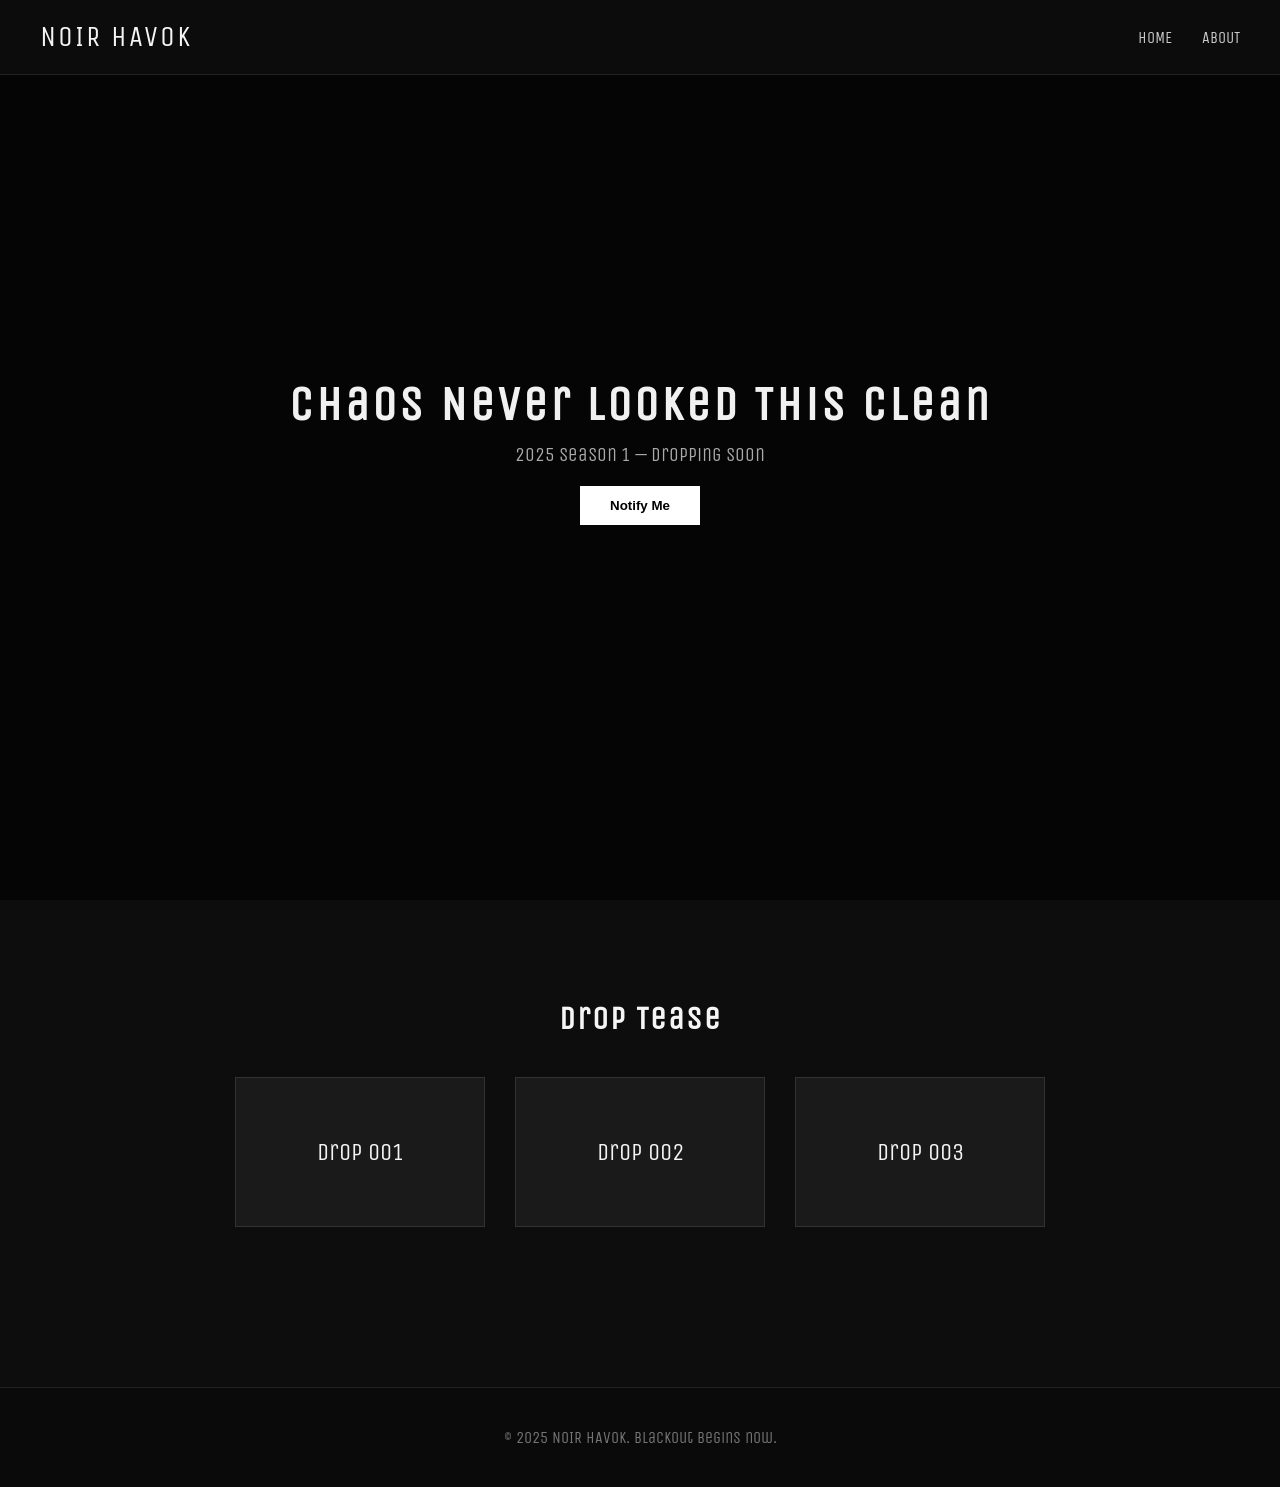
<file: index.html>
<!DOCTYPE html>
<html lang="en">
<head>
  <meta charset="UTF-8" />
  <meta name="viewport" content="width=device-width, initial-scale=1.0"/>
  <title>NOIR HAVOK</title>
  <link rel="stylesheet" href="style.css" />
  <link href="https://fonts.googleapis.com/css2?family=Unica+One&display=swap" rel="stylesheet">
</head>
<body>
  <header>
    <div class="logo">NOIR HAVOK</div>
    <nav>
      <ul>
        <li><a href="index.html">HOME</a></li>
        <li><a href="about.html">ABOUT</a></li>
      </ul>
    </nav>
  </header>

  <section class="hero">
    <div class="overlay"></div>
    <div class="hero-content">
      <h1>Chaos Never Looked This Clean</h1>
      <p>2025 Season 1 — Dropping Soon</p>
      <button onclick="notify()">Notify Me</button>
    </div>
  </section>

  <section class="teaser">
    <h2>Drop Tease</h2>
    <div class="product-grid">
      <div class="product-card">Drop 001</div>
      <div class="product-card">Drop 002</div>
      <div class="product-card">Drop 003</div>
    </div>
  </section>

  <footer>
    <p>&copy; 2025 NOIR HAVOK. Blackout begins now.</p>
  </footer>

  <script>
    function notify() {
      alert("You're on the list. We'll hit you up.");
    }
  </script>
</body>
</html>
</file>
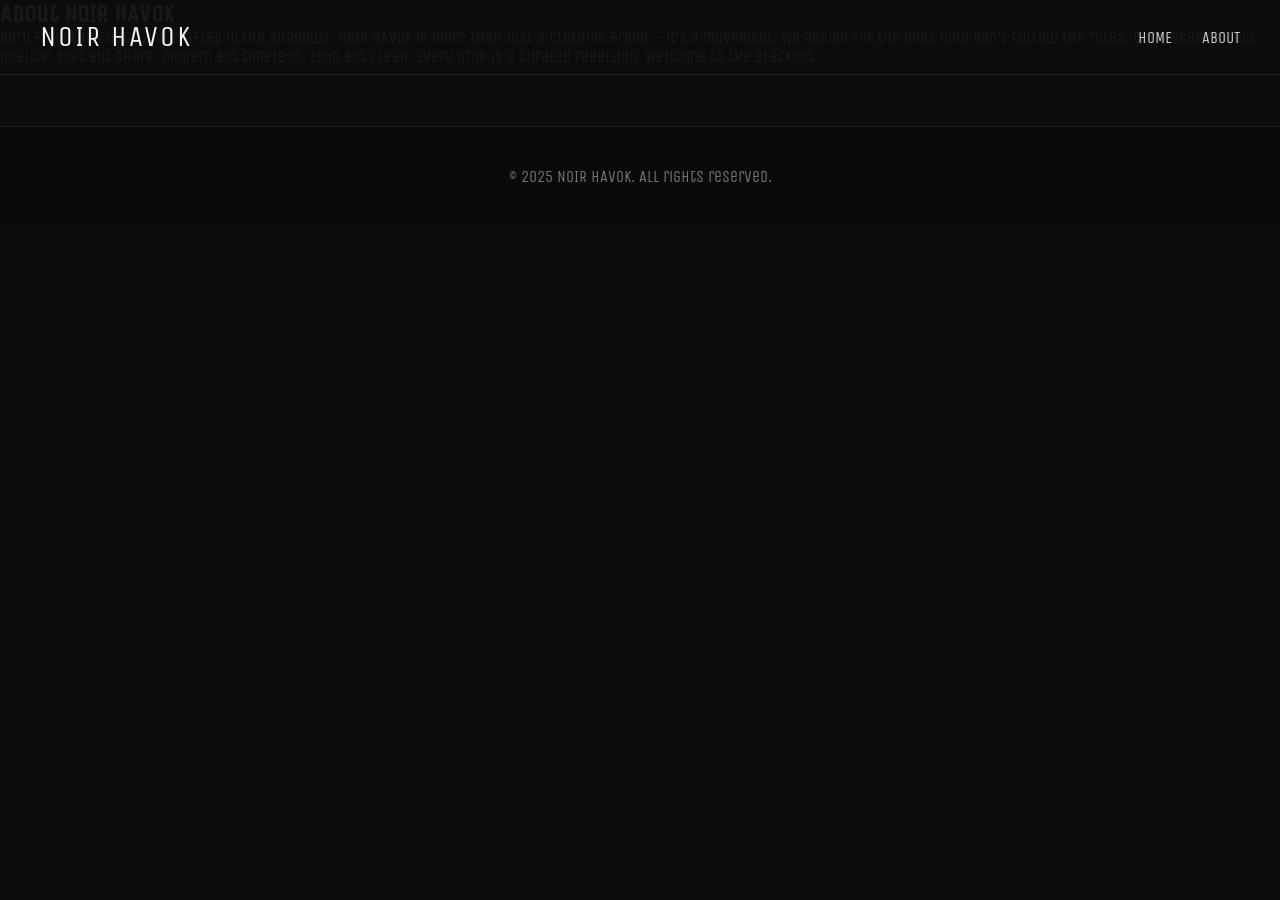
<file: about.html>
<!DOCTYPE html>
<html lang="en">
<head>
  <meta charset="UTF-8" />
  <meta name="viewport" content="width=device-width, initial-scale=1.0"/>
  <title>About - NOIR HAVOK</title>
  <link rel="stylesheet" href="style.css" />
  <link href="https://fonts.googleapis.com/css2?family=Unica+One&display=swap" rel="stylesheet">
</head>
<body>
  <header>
    <div class="logo">NOIR HAVOK</div>
    <nav>
      <ul>
        <li><a href="index.html">HOME</a></li>
        <li><a href="about.html">ABOUT</a></li>
      </ul>
    </nav>
  </header>

  <main>
    <section class="about">
      <h2>About NOIR HAVOK</h2>
      <p>
        Born from the chaos and crafted in the shadows, NOIR HAVOK is more than just a clothing brand — it’s a movement.
        We design for the ones who don't follow the rules. Our pieces reflect duality: soft but sharp, modern but timeless, loud but clean.
        Every drop is a curated rebellion. Welcome to the blackout.
      </p>
    </section>
  </main>

  <footer>
    <p>&copy; 2025 NOIR HAVOK. All rights reserved.</p>
  </footer>
</body>
</html>
</file>
<file: style.css>
@import url('https://fonts.googleapis.com/css2?family=Unica+One&display=swap');

* {
  margin: 0;
  padding: 0;
  box-sizing: border-box;
}

body {
  font-family: 'Unica One', sans-serif;
  background-color: #0d0d0d;
  color: #f5f5f5;
  overflow-x: hidden;
}

header {
  position: fixed;
  top: 0;
  width: 100%;
  background: rgba(13, 13, 13, 0.95);
  display: flex;
  justify-content: space-between;
  align-items: center;
  padding: 20px 40px;
  z-index: 10;
  border-bottom: 1px solid #222;
}

.logo {
  font-size: 1.8rem;
  letter-spacing: 2px;
}

nav ul {
  display: flex;
  list-style: none;
}

nav li {
  margin-left: 30px;
}

nav a {
  color: #ccc;
  text-decoration: none;
  font-size: 1rem;
  transition: color 0.3s;
}

nav a:hover {
  color: #fff;
}

.hero {
  height: 100vh;
  background: url('https://images.unsplash.com/photo-1602810319228-b53c58b273d6?auto=format&fit=crop&w=1500&q=80') center/cover no-repeat;
  position: relative;
  display: flex;
  justify-content: center;
  align-items: center;
}

.hero .overlay {
  position: absolute;
  top: 0; left: 0;
  width: 100%; height: 100%;
  background: rgba(0, 0, 0, 0.6);
  z-index: 1;
}

.hero-content {
  position: relative;
  z-index: 2;
  text-align: center;
  color: #f1f1f1;
  animation: fadeIn 1.2s ease-out;
}

.hero-content h1 {
  font-size: 3rem;
  margin-bottom: 10px;
  letter-spacing: 3px;
}

.hero-content p {
  font-size: 1.2rem;
  margin-bottom: 20px;
  color: #aaa;
}

.hero-content button {
  background: #fff;
  color: #000;
  border: none;
  padding: 12px 30px;
  font-weight: bold;
  cursor: pointer;
  transition: all 0.3s;
}

.hero-content button:hover {
  background: #e5e5e5;
}

.teaser {
  padding: 100px 40px;
  text-align: center;
}

.teaser h2 {
  font-size: 2rem;
  margin-bottom: 40px;
  letter-spacing: 2px;
}

.product-grid {
  display: flex;
  justify-content: center;
  gap: 30px;
  flex-wrap: wrap;
}

.product-card {
  background: #1a1a1a;
  border: 1px solid #333;
  padding: 60px 40px;
  font-size: 1.5rem;
  width: 250px;
  transition: transform 0.3s;
  cursor: pointer;
}

.product-card:hover {
  transform: scale(1.05);
  border-color: #fff;
}

footer {
  text-align: center;
  padding: 40px;
  background: #0a0a0a;
  color: #777;
  border-top: 1px solid #222;
  margin-top: 60px;
}

@keyframes fadeIn {
  from { opacity: 0; transform: translateY(20px); }
  to { opacity: 1; transform: translateY(0); }
}
</file>
